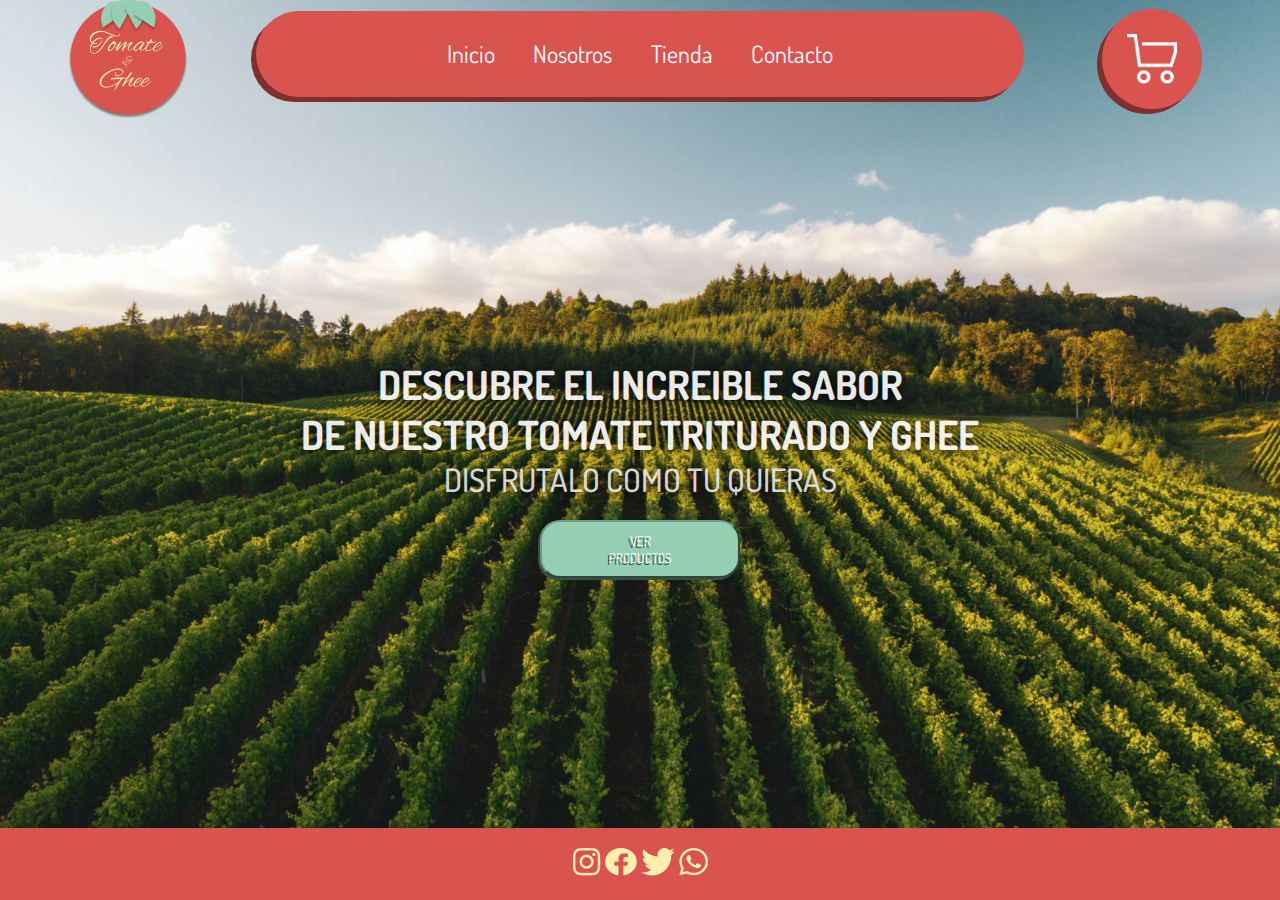
<file: index.html>
<!DOCTYPE html>
<html lang="en">
<head>
    <meta charset="UTF-8">
    <meta name="viewport" content="width=device-width, initial-scale=1.0">
    <title>Tomate y ghee - Inicio</title>
    <link rel="stylesheet" href="./css/style.css">
</head>
<body class="body_index">
    <header>
        <div class="logo_header">
            <img src="./asset/img/Logo.png" alt="Logo de Tomate y ghee, tiene forma de un tomate">
        </div>

        <nav>
            <ul class="navbar">
                <li><a href="#">Inicio</a></li>
                <li><a href="./pages/nosotros.html">Nosotros</a></li>
                <li><a href="">Tienda</a></li>
                <li><a href="">Contacto</a></li>
            </ul>
        </nav>

        <div class="carrito_compra">  
            <a  href=""><img src="./asset/img/icon_cart.png" alt="Carrito de compras"></a>
        </div>
        <div class="menu_hamburguesa">
            <a href=""><img src="./asset/img/icons8-hamburger-menu-50(@1×).png" alt=""></a>
        </div>
    </header>

    <main>
        <section class="section_index">
            <h1>DESCUBRE EL INCREIBLE SABOR <br> DE NUESTRO  TOMATE TRITURADO Y GHEE</h1>
            
            <p>DISFRUTALO COMO TU QUIERAS</p>

            <button>VER <br> PRODUCTOS</button>
        </section>
    </main>

    <footer>
        <div class="logo_rrss">
            <a href=""><img src="./asset/img/ig_logo.png" alt=""></a>
            <a href=""><img src="./asset/img/facebook_icon.png" alt=""></a>
            <a href=""><img src="./asset/img/twitter_logo.png" alt=""></a>
            <a href=""><img src="./asset/img/wsp_icon.png" alt=""></a>
        </div>
    </footer>

    
</body>
</html>
</file>
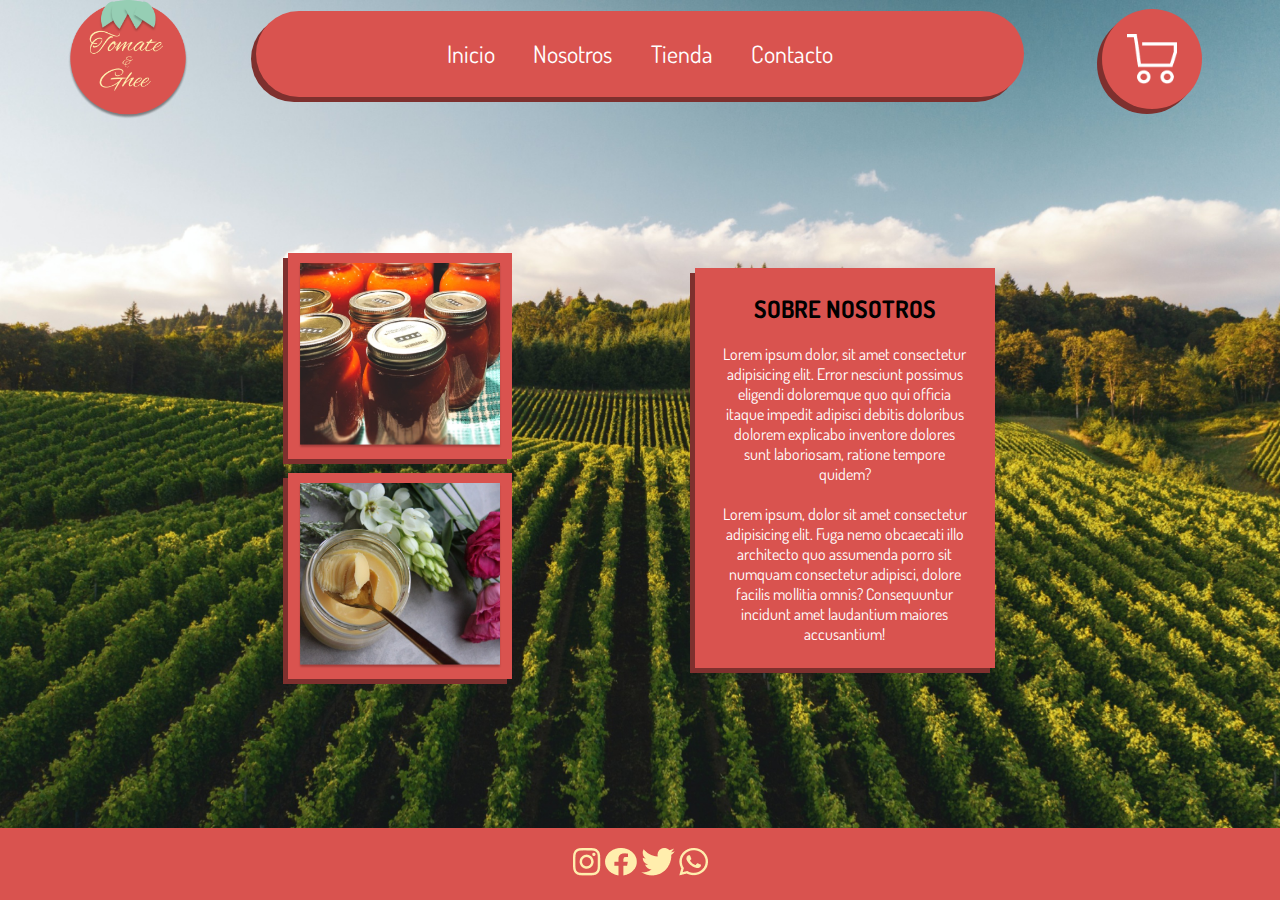
<file: pages/nosotros.html>
<!DOCTYPE html>
<html lang="en">
<head>
    <meta charset="UTF-8">
    <meta name="viewport" content="width=device-width, initial-scale=1.0">
    <title>Tomate y ghee - Inicio</title>
    <link rel="stylesheet" href="../css/style.css">
</head>
<body class="body_index">
    <header>
        <div class="logo_header">
            <img src="../asset/img/Logo.png" alt="Logo de Tomate y ghee, tiene forma de un tomate">
        </div>

        <nav>
            <ul class="navbar">
                <li><a href="../index.html">Inicio</a></li>
                <li><a href="#">Nosotros</a></li>
                <li><a href="">Tienda</a></li>
                <li><a href="">Contacto</a></li>
            </ul>
        </nav>

        <div class="carrito_compra">  
            <a  href=""><img src="../asset/img/icon_cart.png" alt="Carrito de compras"></a>
        </div>
        <div class="menu_hamburguesa">
            <a href=""><img src="../asset/img/icons8-hamburger-menu-50(@1×).png" alt=""></a>
        </div>
    </header>

    <main>
        <section class="section_nosotros">
            <div class="fotos_nosotros">
                <div class="foto_tomate"><img src="../asset/img/Rectangle 8.png" alt=""></div>
                <div class="foto_ghee"><img src="../asset/img/Rectangle 9.png" alt=""></div>
            </div>
            <article class="texto_nosotros">
                <div class="card_nosotros">
                    <div class="texto_card_nosotros">
                        <h1>SOBRE NOSOTROS</h1><br>
                        <p>Lorem ipsum dolor, sit amet consectetur adipisicing elit. Error nesciunt possimus eligendi doloremque quo qui officia itaque impedit adipisci debitis doloribus dolorem explicabo inventore dolores sunt laboriosam, ratione tempore quidem?</p><br>
                        <p>Lorem ipsum, dolor sit amet consectetur adipisicing elit. Fuga nemo obcaecati illo architecto quo assumenda porro sit numquam consectetur adipisci, dolore facilis mollitia omnis? Consequuntur incidunt amet laudantium maiores accusantium!</p>
                    </div>
                </div>
            </article>
        </section>
    </main>

    <footer>
        <div class="logo_rrss">
            <a href=""><img src="../asset/img/ig_logo.png" alt=""></a>
            <a href=""><img src="../asset/img/facebook_icon.png" alt=""></a>
            <a href=""><img src="../asset/img/twitter_logo.png" alt=""></a>
            <a href=""><img src="../asset/img/wsp_icon.png" alt=""></a>
        </div>
    </footer>

    
</body>
</html>
</file>
<file: css/style.css>
@import url('https://fonts.googleapis.com/css2?family=Dosis:wght@500;600;700;800&family=Inter:wght@900&display=swap');
* {
    margin: 0;
    padding: 0;
    box-sizing: border-box;
}


html {width: 100%; height: 100%;}

body {
    width: 100%;
    height: 100%;
    margin: 0;
    background-image: url(../asset/img/fondo.png);
    background-repeat: no-repeat;
    background-size: cover;
    background-position: center;
    display: grid;
    grid-template-rows: 12% auto 8%
}

/* FIX ELEMENTS */

.menu_hamburguesa {
    display: none;
}

header {
    width: 100%;
    height: 100%;
    display: grid;
    grid-template-columns: 20% 60% 20%;
    grid-template-rows: 100%;
    justify-content: space-between;
    align-items: center;
    


}

.logo_header  {
    height: 100%;
    width: 100%;
    display: flex;
    justify-content: center;
    align-items: center;
    margin-top: .625rem;
}

.logo_header img {
    margin-top: .05rem;
    height: 120px;
    width: 120px;
}


.navbar {
    list-style: none;
    display: flex;
    justify-content: center;
    align-items: center;
    gap: 5%;
    width: 100%;
    flex-wrap: wrap;

}

nav {
    width: auto;
    background-color: #D9534F;
    box-shadow: -5px 5px 0px #7e302e;
    height: 80%;
    display: flex;
    justify-content: center;
    border-radius: 6.25rem;
    /* flex-wrap: wrap; */
}

.navbar li a {
    text-decoration: none;
    color: white;
    text-align: center;
    font-family: 'Dosis', sans-serif;
    font-size: 1.5rem;
    
}

.carrito_compra {
    margin-top: .625rem;
    width: 100%;
    height: 100%;
    display: flex;
    justify-content: center;
    align-items: center;
}

.carrito_compra a  {
    margin: 0;
    width: 100px;
    height: 100px;
    display: flex;
    justify-content: center;
    align-items: center;
    background-color: #D9534F;
    box-shadow: -5px 5px 0px #7e302e;
    border-radius: 100px;
    
    
}

.carrito_compra a img {
    height: 50%;

}

footer {
    width: 100%; 
    height: 100%;
    background-color: #D9534F;
    display: flex;
    justify-content: center;
    align-items: center;
}


/* INDEX */

.section_index {
    height: 100%;
    width: 100%;
    display: flex;
    flex-direction: column;
    justify-content: center;
    justify-items: center;
    gap: 0%;
    padding-left: 10%;
    padding-right: 10%;
}

.section_index h1 {
    text-align: center;
    color: white;
    font-family: 'Dosis', sans-serif;
    font-weight: 700;
    font-size: 40px;
    opacity: 90%;
    text-shadow: -2px 2px 10px black;
}

.section_index p {
    text-align: center;
    color: rgb(233, 232, 232);
    font-family: 'Dosis', sans-serif;
    font-weight: 500;
    font-size: 32px;
    opacity: 90%;
    text-shadow: -2px 2px 10px black;
}
.section_index button {
    margin-top: 1.25rem;
    width: 12.5rem;
    padding-top: .625rem;
    padding-bottom: .625rem;
    background-color: #96CEB4;
    color: white;
    border-color: #6f9986;
    border-radius: 1.25rem;
    font-family: 'Dosis', sans-serif;
    box-shadow  : -2px 2px 0px #394e45;
    text-shadow   : -2px 2px 0px #394e45;
    align-self: center;


}

/* NOSOTROS */

.section_nosotros {
    display: flex;

    flex-wrap: wrap;
    height: 100%;
    align-items: center;
    justify-content: ce;

} 


.fotos_nosotros {
    display: flex;
    flex-direction: column;
    width: 50%;
    gap: 10px;  
}


.fotos_nosotros img{
    
    width: 35%;
    background-color: #D9534F;
    padding: .625rem;
    box-shadow: -5px 5px 0px #7e302e;
    position: relative;
    left: 45%;
}



.texto_nosotros {
    width: 50%;
    display: flex;
    align-items:center ;
    justify-content: center;

}
.card_nosotros {
    width: 300px;
    height: 400px;
    background-color: #D9534F;
    box-shadow: -5px 5px 0px #7e302e;
    position: relative;
    left: -18%;

}

.texto_card_nosotros {
    text-align: center;
    align-self: center;
    width: 100%;
    height: 100%;
    padding: 1.5625rem;
    font-family: 'Dosis', sans-serif;
}

.texto_card_nosotros h1 {
    font-size: 24px;
}

.texto_card_nosotros p {
    color: white    ;
}








/* MEDIA QUERY */

@media only screen and (max-width: 1000px) {
    .section_nosotros {
        display: flex;
        flex-direction: column;
        align-items: center;
        justify-content:center ;


        flex-wrap: wrap;
        height: 100%;
    
    } 
    .fotos_nosotros {
        display: flex;
        flex-direction: column;
        width: 50%;
    }
    
    
    .fotos_nosotros img{
        width: 40%;
        background-color: #D9534F;
        padding: .625rem;
        box-shadow: -5px 5px 0px #7e302e;
    }
    
    
    
    .fotos_nosotros {
        display: flex;
        flex-direction: column;
        width: 50%;
    }

}



@media only screen and (min-width: 1500px) {
    .card_nosotros {
        width: 400px;
        height: 500px;
        background-color: #D9534F;
        box-shadow: -5px 5px 0px #7e302e;

    
    }
    
    .texto_card_nosotros {
        text-align: center;
        align-self: center;
        width: 100%;
        height: 100%;
        padding: 1.5625rem;
        font-family: 'Dosis', sans-serif;
    }
    
    .texto_card_nosotros h1 {
        font-size: 30px;
    }
    
    .texto_card_nosotros p {
        color: white;
        font-size: 20px;
    }
}




@media only screen and (min-width: 3000px) {
    .logo_header img{
        height: 300px;
        width: 300px;
        margin-top: 50px;
    }

    .navbar li a {
        font-size: 60px;
    }

    .carrito_compra a {
        height: 250px;
        width: 250px;
        margin-top: .625rem;
        border-radius: 70%;
    }
    
    .section_index h1 {
        font-size: 6.25rem;
    }

    .section_index p {
        font-size: 85px; }
    
    
    .section_index button {
        font-size: 2.5rem;
        margin-top: 1.25rem;
        width: 500px; }

    .logo_rrss a img {
        height: 80px;
    }
    


}




@media only screen and (max-width: 600px) {
    header {
        grid-template-columns: 18% 64% 18%;
    }


    .section_index h1 {
        font-size: 2rem;
    }

    .section_index p {
        font-size: 1.5rem;
    }

    .navbar {
        flex-direction: row;
        width: 12.5rem;
    }
    
    .navbar li a {
        font-size: 14px;
    }

    .logo_header img {
        height: 70px;
        width: 70px;
    }

    .carrito_compra a {
        height: 70px;
        width: 70px;
    }
}






@media only screen and (max-width: 425px) {
    
    header {
        grid-template-columns: 22% 56% 22%;
    }

    .navbar li a {
        font-size: .75rem;
    }
    
    .logo_header img {
        height: 50px;
        width: 50px;
    }

    .carrito_compra a {
        height: 50px;
        width: 50px;
    }
    .section_index h1 {
        font-size: 24px;
    }
    .section_index p {
        font-size: 1rem;
    }

}
</file>
